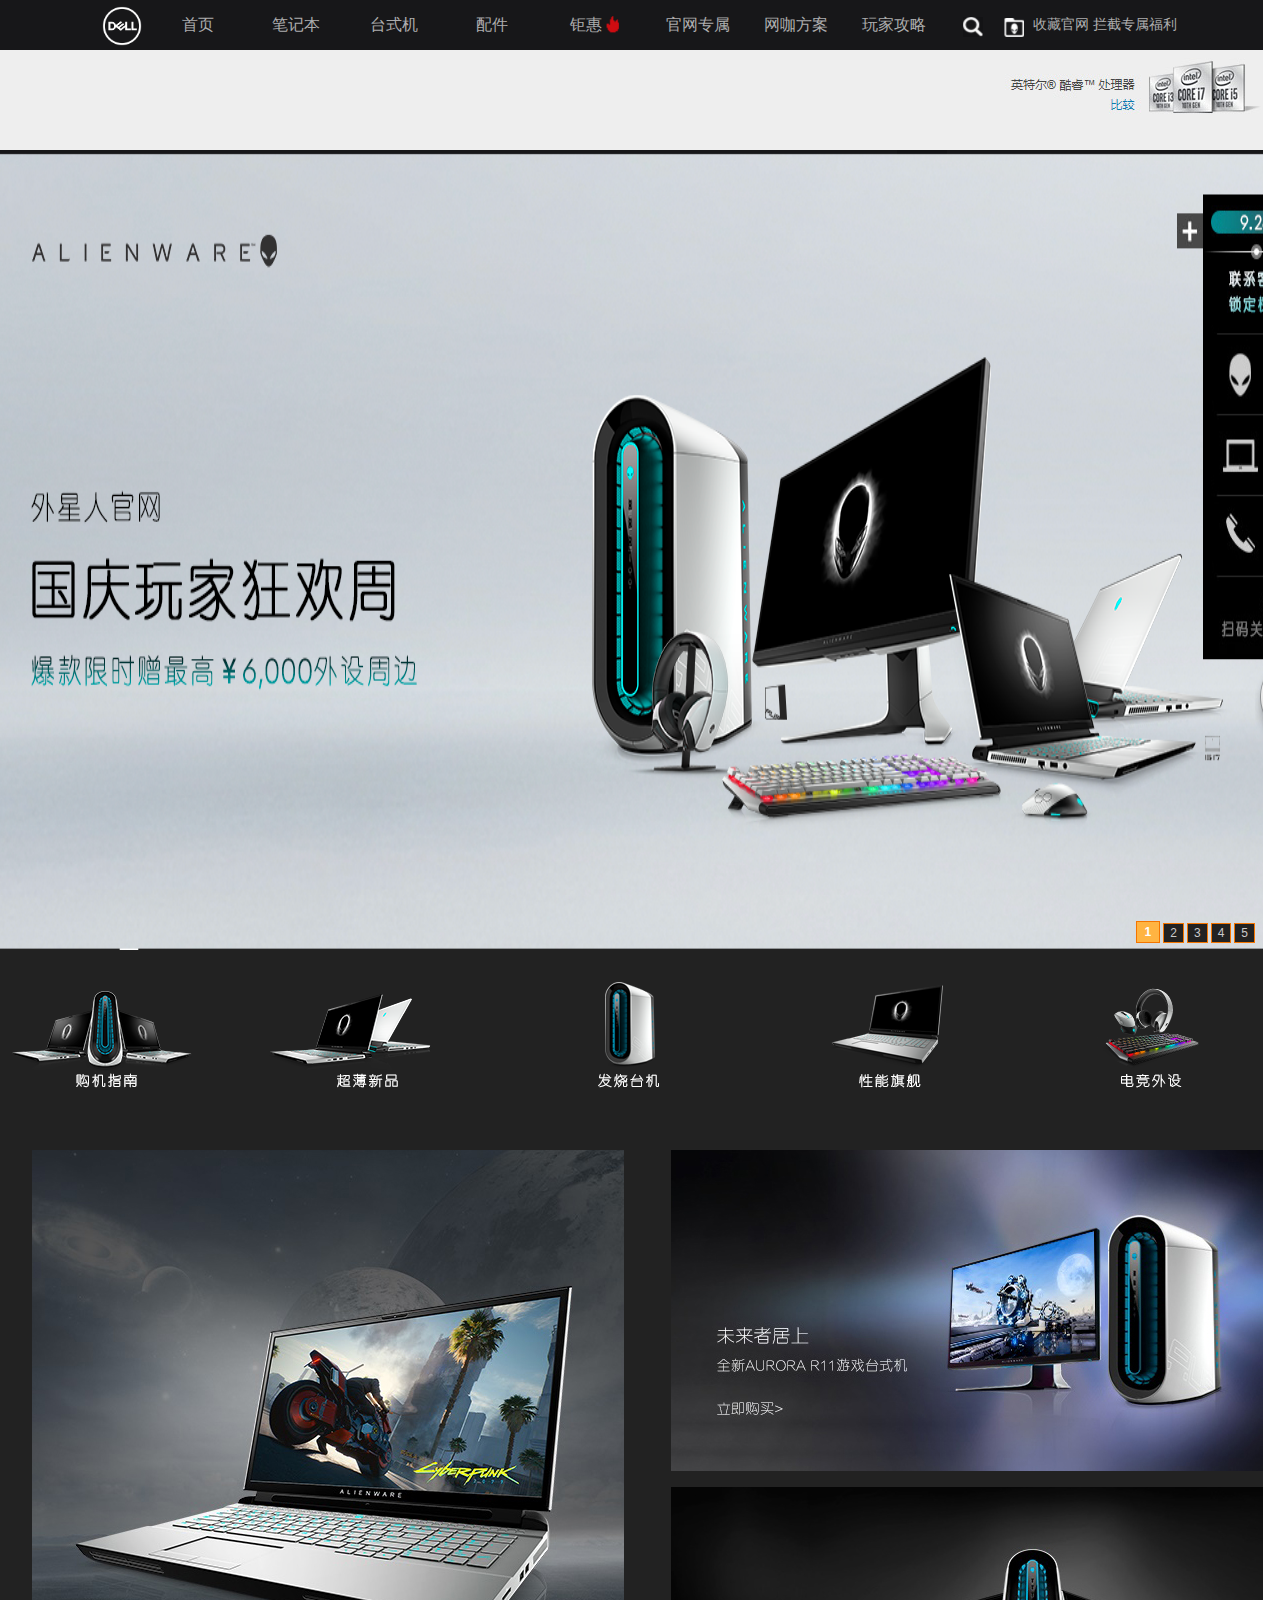
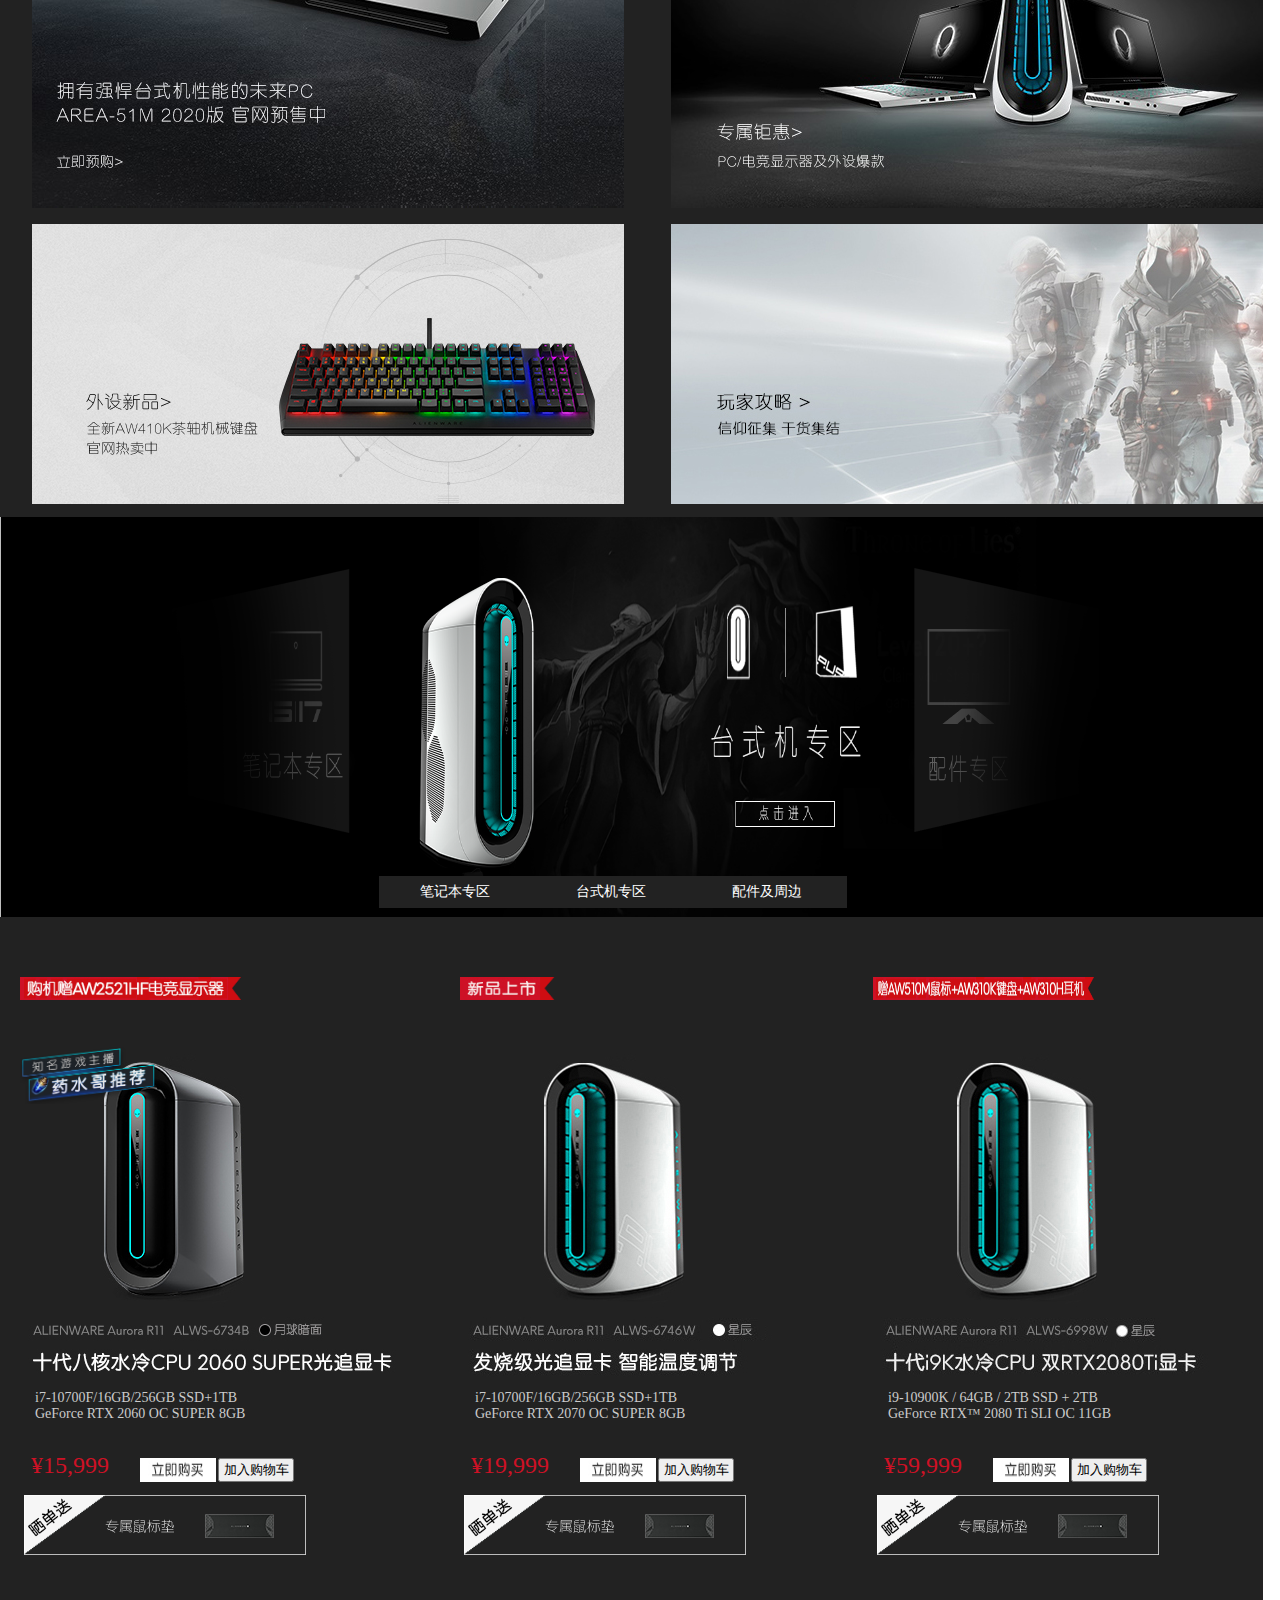
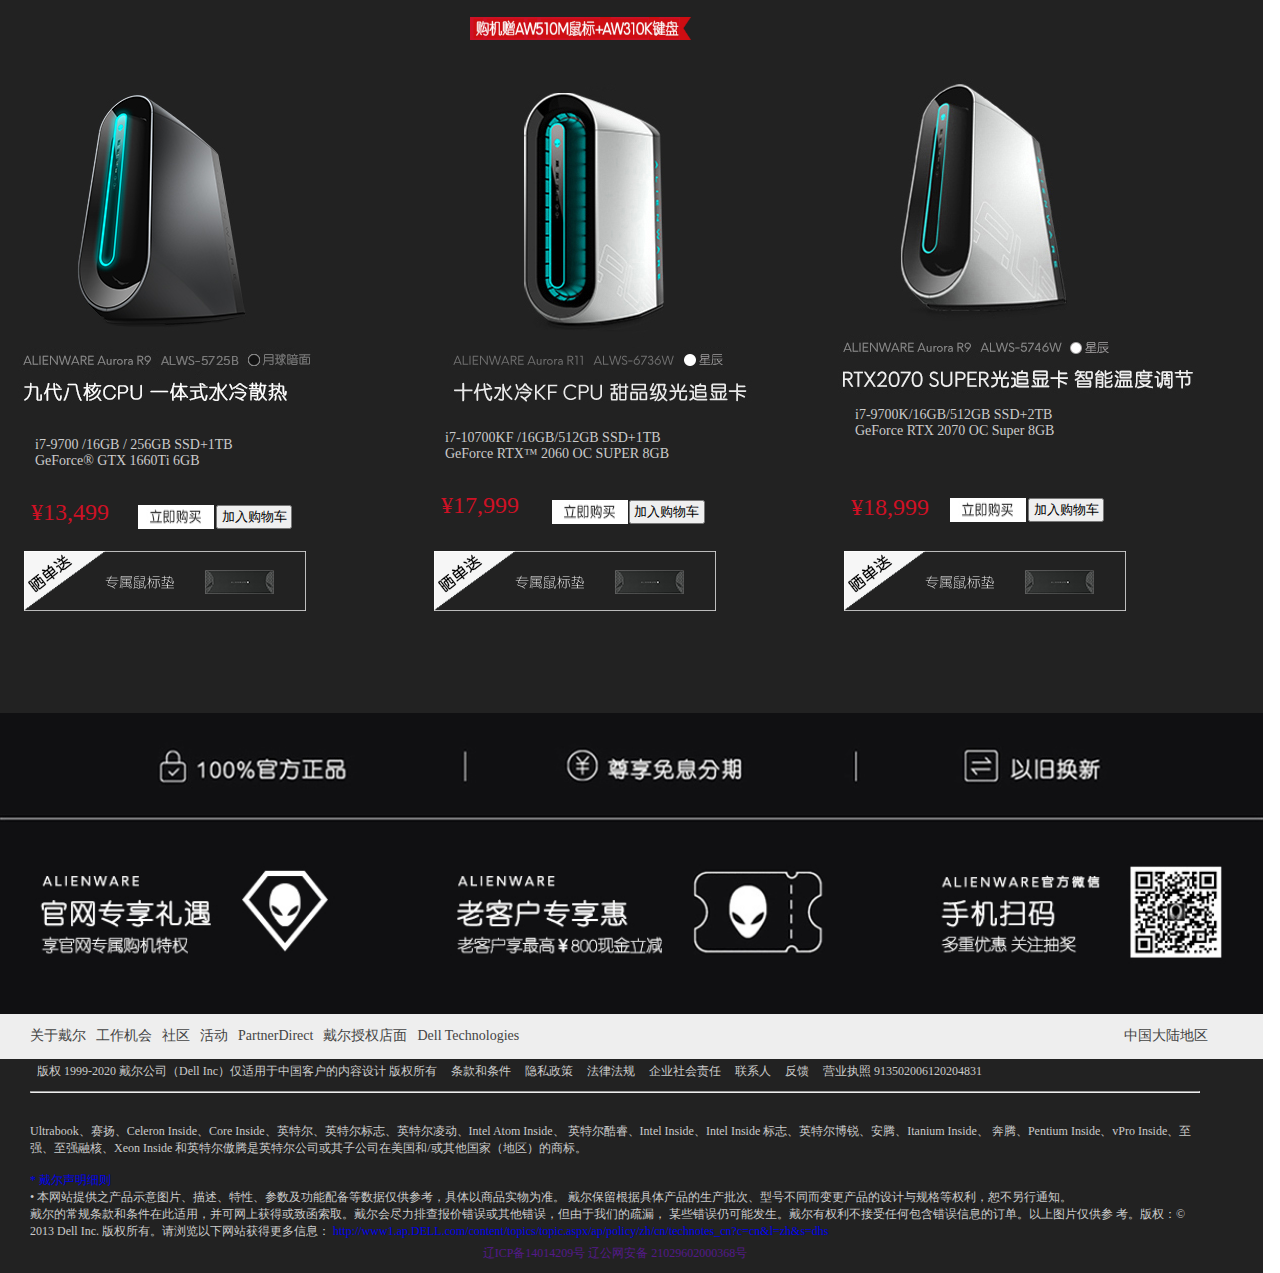
<file: index.html>
<!DOCTYPE html>
<html lang="en">
<head>
    <meta charset="UTF-8">
    <meta name="viewport" content="width=device-width, initial-scale=1.0">
    <title>外星人-首页</title>
    <link rel="stylesheet" href="css/index.min.css">
    <link rel="stylesheet" href="css/reset.css">
    <script src="js/require.js" async = 'true' defer data-main = "js/main"></script>
</head>
<body>
  <!-- header -->
<div id="fullbox">
<div id ="headerbox">
  <div id="header">
    <a href="" id="one" >
        <img src="images/ia_100000000.png" alt="">
    </a>
    <ul>
      <li id="firstli"><a href="">首页</a></li>
      <li id="two">
        <a href="">笔记本</a>
        <ul id="show">
          <li><a href=""><img src="images/11.png" alt=""></a></li>
          <li><a href=""><img src="images/22.png" alt=""></a></li>
          <li><a href=""><img src="images/33.png" alt=""></a></li>
        </ul>
      </li>
      <li id="three">
        <a href="index1.html">台式机</a>
        <ul id="hide">
          <li>
            <a href=""><img src="images/77.png" alt=""></a>
          </li>
          <li>
            <a href=""><img src="images/88.png" alt=""></a>
          </li>
        </ul>
      </li>
      <li><a href="">配件</a></li>
      <li id="img"><a href="">钜惠
            <img src="images/1_03.png" alt="">
          </a>
      </li>
      <li><a href="">官网专属</a></li>
      <li><a href="">网咖方案</a></li>
      <li><a href="">玩家攻略</a></li>
      <li id="search">
        <a href="">
          <img src="images/1_05.png" alt="">
        </a>
      </li>
      <li id="lastli">
        <img src="../images/1_07.png" alt="">
        <a href="">收藏官网  拦截专属福利</a>
      </li>
    </ul>
  </div>
</div>
<div id="topbox">
  <div id="top">
      <img src="images/ia_100000001.jpg" alt="">
  </div>
</div>
<!-- banner -->
<div id="banner">
  <ul>
    <li><a href=""><img src="images/1.png" alt=""></a></li>
    <li><a href=""><img src="images/2.png" alt=""></a></li>
    <li><a href=""><img src="images/3.png" alt=""></a></li>
    <li><a href=""><img src="images/4.png" alt=""></a></li>
    <li><a href=""><img src="images/5.png" alt=""></a></li>
  </ul>

  <ol>
  <!-- 页面上显示的小按钮，代表显示了第一张图片 -->
    <li class="active">1</li>
    <li>2</li>
    <li>3</li>
    <li>4</li>
    <li>5</li>
  </ol>
</div>
<div class="bottom">
  <ul>
    <li class="s1">
      <a href="">
        <img src="images/ia_100000124.jpg" alt="">
      </a>
    </li>
  </ul>
</div>
<!-- center -->
<div id="center">
  <div id="centerleft">
    <a href="">
      <img src="images/ia_100000011.jpg" alt="">
    </a>
    <a href="">
      <img src="images/ia_100000013.jpg" alt="">
    </a>
  </div>
  <div id="centerright">
    <a href="">
      <img src="images/ia_100000014.jpg" alt="">
    </a>
    <a href="">
      <img src="images/ia_100000015.jpg" alt="">
    </a>
    <a href="">
      <img src="images/ia_100000016.jpg" alt="">
    </a>
  </div>
  <div id="centerbottom">
    <a href="">
      <img src="images/ia_100000131.jpg" alt="">
    </a>
    <a href="">
      <ul>
        <li>笔记本专区</li>
        <li>台式机专区</li>
        <li>配件及周边</li>
      </ul>
    </a>
  </div>
</div>
<!-- content -->
<!-- 商品列表 -->
<div id="list">
  <div id="listtopleft">
    <img src="images/ia_100000048.png" alt="">
    
    <div>
      <img src="images/ia_100000049.jpg" alt="">
      <img src="images/ia_100000047.png" alt="">
    </div>
    <h3>i7-10700F/16GB/256GB SSD+1TB 
      <br>GeForce RTX 2060 OC SUPER 8GB
    </h3>
    <div id="price">¥15,999</div>
    <div id="buy">
      <a href="">
        <img src="images/ia_100000050.jpg" alt="">
        <button class ="btn1">加入购物车</button>
      </a>
    </div>
    <div id="gift">
      <img src="images/ia_100000069.png" alt="">
    </div>
  </div>
  
  <div id="listtopcenter">
    <img src="images/ia_100000085.png" alt="">
    
    <div>
      <img src="images/ia_100000053.jpg" alt="">
    </div>
    <h3>i7-10700F/16GB/256GB SSD+1TB 
      <br>GeForce RTX 2070 OC SUPER 8GB
    </h3>
    <div id="price">¥19,999</div>
    <div id="buy">
      <a href="index1.html">
        <img src="images/ia_100000050.jpg" alt="">
        <button class ="btn2">加入购物车</button>
      </a>
    </div>
    <div id="gift">
      <img src="images/ia_100000069.png" alt="">
    </div>
  </div>

  <div id="listtopright">
    <img src="images/ia_100000056.png" alt="">
    
    <div>
      <img src="images/ia_100000057.jpg" alt="">
    </div>
    <h3> i9-10900K / 64GB / 2TB SSD + 2TB 
      <br>GeForce RTX™ 2080 Ti SLI OC 11GB
    </h3>
    <div id="price">¥59,999</div>
    <div id="buy">
      <a href="">
        <img src="images/ia_100000050.jpg" alt="">
        <button class="btn3">加入购物车</button>
      </a>
    </div>
    <div id="gift">
      <img src="images/ia_100000069.png" alt="">
    </div>
  </div>
  <!-- listbottom -->
  <div id="listbottomleft">
    <div>
      <img src="images/ia_100000060.jpg" alt="">
    </div>
    <h3> i7-9700 /16GB / 256GB SSD+1TB 
      <br>GeForce® GTX 1660Ti 6GB 
    </h3>
    <div id="price">¥13,499</div>
    <div id="buy">
      <a href="">
        <img src="images/ia_100000050.jpg" alt="">
        <button class="btn4">加入购物车</button>
      </a>
    </div>
    <div id="gift">
      <img src="images/ia_100000069.png" alt="">
    </div>
  </div>
  
  <div id="listbottomcenter">
    <img src="images/ia_100000063.png" alt="">
    
    <div>
      <img src="images/ia_100000064.jpg" alt="">
    </div>
    <h3> i7-10700KF /16GB/512GB SSD+1TB 
      <br>GeForce RTX™ 2060 OC SUPER 8GB 
    </h3>
    <div id="price">¥17,999</div>
    <div id="buy">
      <a href="">
        <img src="images/ia_100000050.jpg" alt="">
        <button class="btn5">加入购物车</button>
      </a>
    </div>
    <div id="gift">
      <img src="images/ia_100000069.png" alt="">
    </div>
  </div>

  <div id="listbottomright">
    <div>
      <img src="images/ia_100000067.jpg" alt="">
    </div>
    <h3>  i7-9700K/16GB/512GB SSD+2TB 
      <br>GeForce RTX 2070 OC Super 8GB 
    </h3>
    <div id="price">¥18,999</div>
    <div id="buy">
      <a href="">
        <img src="images/ia_100000050.jpg" alt="">
        <button class ="btn6">加入购物车</button>
      </a>
    </div>
    <div id="gift">
      <img src="images/ia_100000069.png" alt="">
    </div>
  </div>
</div>
<!-- bottom -->
<div id="bottomtop">
  <img src="images/ia_100000139.jpg" alt="">
</div>
<div id="bottomcenter">
  <ul>
    <li><a href="">关于戴尔</a></li>
    <li><a href="">工作机会</a></li>
    <li><a href="">社区</a></li>
    <li><a href="">活动</a></li>
    <li><a href="">PartnerDirect</a></li>
    <li><a href="">戴尔授权店面</a></li>
    <li><a href="">Dell Technologies</a></li>
    <li id="lastli"><a href="">中国大陆地区</a></li>
  </ul>
  
</div>
<div id="bottommenu">
  <ul>
    <li><a href="">版权 1999-2020 戴尔公司（Dell Inc）仅适用于中国客户的内容设计 版权所有</a></li>
    <li><a href="">条款和条件</a></li>
    <li><a href="">隐私政策</a></li>
    <li><a href="">法律法规</a></li>
    <li><a href="">企业社会责任</a></li>
    <li><a href="">联系人</a></li>
    <li><a href="">反馈</a></li>
    <li><a href="">营业执照 913502006120204831</a></li>
  </ul>
</div>
<div id="footerbox">
  <div id="footer">
    <hr>
    <br>
    <br>
    Ultrabook、赛扬、Celeron Inside、Core Inside、英特尔、英特尔标志、英特尔凌动、Intel Atom Inside、
    英特尔酷睿、Intel Inside、Intel Inside 标志、英特尔博锐、安腾、Itanium Inside、
    奔腾、Pentium Inside、vPro Inside、至强、至强融核、Xeon Inside 和英特尔傲腾是英特尔公司或其子公司在美国和/或其他国家（地区）的商标。
    <br>
    <br>
    <a href="http://www.dell.com.cn/product_information" target="_blank">* 戴尔声明细则</a>
  
    <!-- <a href="">*戴尔声明细则</a> -->
    <br>
    • 本网站提供之产品示意图片、描述、特性、参数及功能配备等数据仅供参考，具体以商品实物为准。
    戴尔保留根据具体产品的生产批次、型号不同而变更产品的设计与规格等权利，恕不另行通知。
    <br>
    戴尔的常规条款和条件在此适用，并可网上获得或致函索取。戴尔会尽力排查报价错误或其他错误，但由于我们的疏漏，
    某些错误仍可能发生。戴尔有权利不接受任何包含错误信息的订单。以上图片仅供参
    考。版权：© 2013 Dell Inc.
    版权所有。请浏览以下网站获得更多信息：
    <a href="http://www1.ap.DELL.com/content/topics/topic.aspx/ap/policy/zh/cn/technotes_cn?c=cn&amp;l=zh&amp;s=dhs" target="_blank">
      http://www1.ap.DELL.com/content/topics/topic.aspx/ap/policy/zh/cn/technotes_cn?c=cn&amp;l=zh&amp;s=dhs</a>
    <p>
      <a href="">辽ICP备14014209号</a>
      <a href="">辽公网安备 21029602000368号</a>
    </p>
  </div>
</div>
</div>
</body>
</html>
</file>
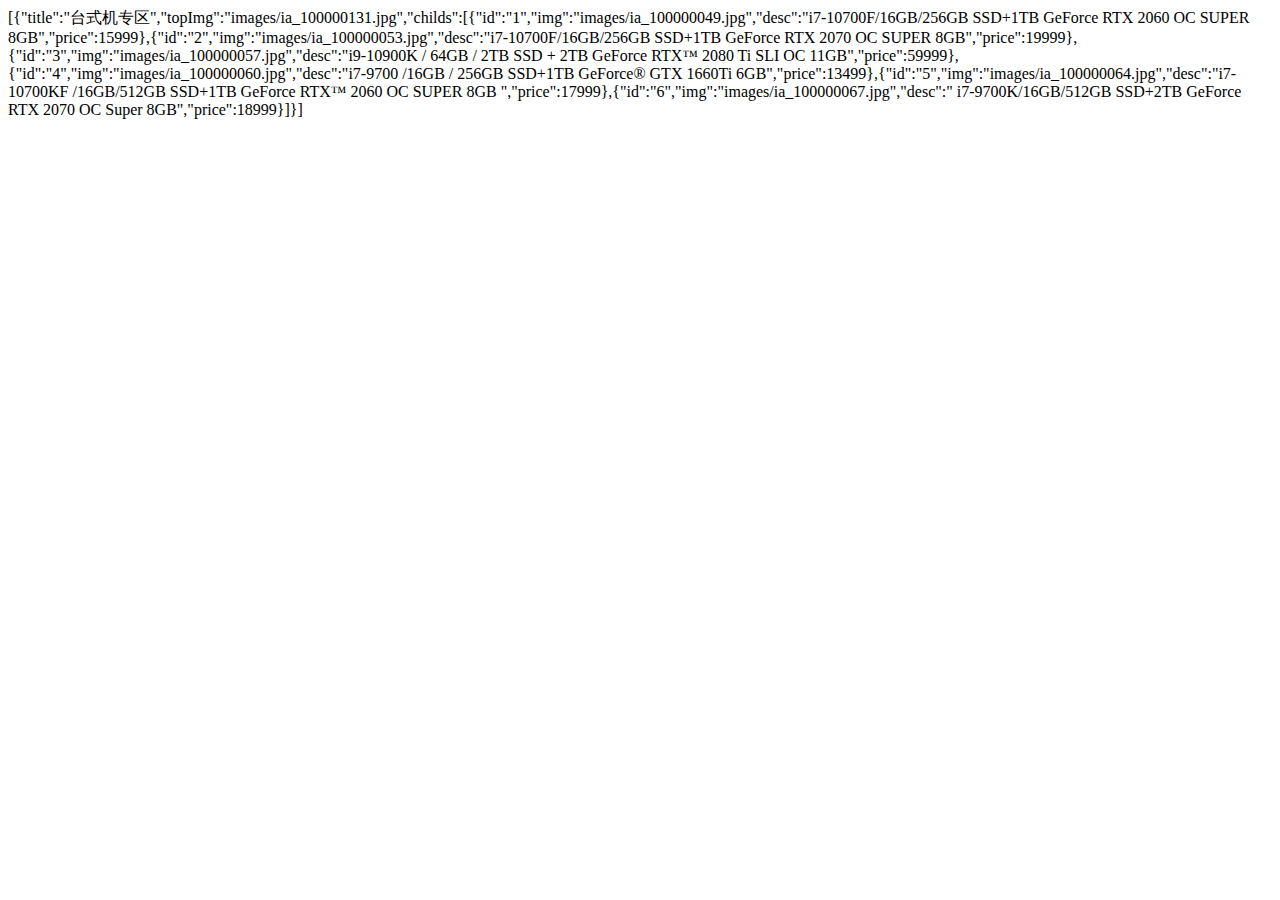
<file: data.html>
<!DOCTYPE html>
<html lang="en">
<head>
    <meta charset="UTF-8">
    <meta name="viewport" content="width=device-width, initial-scale=1.0">
    <title>Document</title>
    <script>
        // 自行写数据
    var arr = [
        {
            title:'台式机专区',
            topImg:'images/ia_100000131.jpg',
            childs:[{
                id:'1',
                img:'images/ia_100000049.jpg',
                desc:'i7-10700F/16GB/256GB SSD+1TB  GeForce RTX 2060 OC SUPER 8GB',
                price:15999,
            },{
                id:'2',
                img:'images/ia_100000053.jpg',
                desc:'i7-10700F/16GB/256GB SSD+1TB   GeForce RTX 2070 OC SUPER 8GB',
                price:19999, 
            },{
                id:'3',
                img:'images/ia_100000057.jpg',
                desc:'i9-10900K / 64GB / 2TB SSD + 2TB  GeForce RTX™ 2080 Ti SLI OC 11GB',
                price:59999,  
            },{
                id:'4',
                img:'images/ia_100000060.jpg',
                desc:'i7-9700 /16GB / 256GB SSD+1TB GeForce® GTX 1660Ti 6GB',
                price:13499,   
            },{
                id:'5',
                img:'images/ia_100000064.jpg',
                desc:'i7-10700KF /16GB/512GB SSD+1TB GeForce RTX™ 2060 OC SUPER 8GB ',
                price:17999,     
            },{
                id:'6',
                img:'images/ia_100000067.jpg',
                desc:'  i7-9700K/16GB/512GB SSD+2TB  GeForce RTX 2070 OC Super 8GB',
                price:18999     
            }]
        }];
        var str = JSON.stringify(arr);
        document.write(str);
    </script>
</head>
<body>
    
</body>
</html>
</file>
<file: css/index.min.css>
#fullbox1,#headerbox{width:1200px}#fullbox,#headerbox,#headerbox #header{background-color:#171719}#headerbox #header ul #three ul,#headerbox #header ul #two ul{width:500px;height:126px;top:50px;display:none;z-index:999;position:absolute;overflow:hidden}#topbox,#topbox #top{height:100px;background-color:#eee;clear:both;margin:0 auto}#headerbox #header ul li a:hover,#headerbox1,#headerbox1 #header1,#topbox,#topbox #top{background-color:#eee}#banner,#big,#box ul,#headerbox #header ul #three ul,#headerbox #header ul #two ul,.car .name span,.hid,.logo,.pro_name{overflow:hidden}#box li,.car .check i,.car .ctrl a,ol li{cursor:pointer}#banner,#center #centerbottom,#headerbox #header ul,#headerbox #header ul #three,#headerbox #header ul #two,#list #listtopleft,.active{position:relative}html{height:100%}body{height:3000px}#fullbox{width:1263px}*{margin:0;padding:0}#headerbox #header{height:50px;width:1263px;margin:0 auto;clear:both}#headerbox #header #one img{height:44px;margin-top:4px;float:left;position:relative;margin-left:100px}#headerbox #header ul{height:45px;float:left}#headerbox #header ul #img a{width:98px;text-indent:24px;text-align:left}#headerbox #header ul #img img{height:18px;width:13px;float:right;position:absolute;top:35%;left:46%}#headerbox #header ul li{float:left}#headerbox #header ul li a{display:block;height:50px;width:88px;text-align:center;line-height:50px;font-size:16px;color:#adadae;margin-left:10px}#headerbox #header ul #search a{display:block;width:50px}#headerbox #header ul #search img{height:20px;width:20px;position:absolute;top:38%;left:81.6%}#headerbox #header ul #two ul{left:-190px}#headerbox #header ul #two ul li{margin:0 26px}#headerbox #header ul #three ul img,#headerbox #header ul #two ul img{width:150px;height:120px;border-right:1px solid #adadae}#headerbox #header ul #three ul{left:-140px}#headerbox #header ul #three ul li{margin:0 26.5px}#headerbox #header ul #lastli{width:150px}#headerbox #header ul #lastli img{height:20px;width:20px;position:absolute;top:39%;left:85.7%}#headerbox #header ul #lastli a{display:block;width:150px;height:50px;margin-right:1px;margin-left:35px;text-align:left;font-size:14px;background-size:22px;background-position:left}#headerbox #header ul #lastli a:hover{color:#eee}#topbox #top{width:1263px}#topbox #top img{float:right}#banner{width:1263px;height:800px}ol{position:absolute;right:5px;bottom:5px}ol li{float:left;margin-right:3px;display:inline;background:#222;border:1px solid #f47500;padding:2px 6px;color:#cbcbcb;font-family:arial;font-size:12px}.active{padding:3px 8px;font-weight:700;color:#fff;background:#ffb442;bottom:2px}#banner ul li img{width:100%;height:800px;float:left}.bottom{width:100%;height:200px;background-color:#222}.bottom ul a{width:240px;height:160px;display:block}#big,#mark{display:none}.bottom ul img{margin-top:30px;margin-left:5px}#in,main form input:nth-child(1){margin-top:35px}#center{background-color:#222}#center #centerleft{width:592px;height:967px;float:left}#center #centerleft img{margin-left:32px;margin-bottom:16px;margin-right:20px}#center #centerright{width:592px;height:966px;float:right}#center #centerright img{margin-right:25px;margin-bottom:16px}#center #centerbottom{width:1263px}#center #centerbottom img{width:1263px;height:400px}#center #centerbottom ul{width:468px;height:32px;position:absolute;left:30%;top:97%;background-color:#222}#center #centerbottom ul li{float:left;width:152px;height:32px;text-align:center;line-height:32px;font-size:14px;color:#fff;margin-right:4px}#list{width:1263px;height:1396px;background-color:#222}#list #listtopleft{width:400px;height:700px;background-color:#222;margin-left:10px;float:left}#list #listtopleft img:nth-child(1){width:221px;height:23px;margin-top:60px;margin-left:10px}#list #listtopleft div{width:400px;height:380px}#list #listtopleft div img:nth-child(1){width:380px;height:340px;margin-top:37px;clear:both}#list #listtopleft div img:nth-child(2){width:140px;height:57px;position:absolute;left:10px;top:130px}#list #listtopleft h3{width:370px;height:52px;margin:10px 25px;color:#cbcbcb;font-size:14px}#list #listtopleft #price{width:106px;height:29px;float:left;font-size:24px;color:#ce1125;margin-left:21px}#list #listtopleft #buy{width:96px;height:74px}#list #listtopleft #buy img{width:76px;height:24px;position:absolute;left:30%;top:72%}#list button{width:76px;height:24px}#list #listtopleft #buy .btn1{width:76px;height:24px;position:absolute;left:52%;top:77.3%}#list #listbottomcenter,#list #listbottomleft,#list #listbottomright{height:600px;background-color:#222}#list #listbottomcenter div,#list #listbottomleft div,#list #listbottomright div,#list #listtopcenter div,#list #listtopright div{width:400px;height:380px}#list #listbottomcenter h3,#list #listbottomleft h3,#list #listbottomright h3,#list #listtopcenter h3,#list #listtopright h3{width:370px;height:52px;margin:10px 25px;color:#cbcbcb}#list #listbottomcenter #price,#list #listbottomleft #price,#list #listbottomright #price,#list #listtopcenter #price,#list #listtopright #price{width:106px;height:29px;margin-left:21px;color:#ce1125;float:left}#list #listbottomcenter #buy,#list #listbottomleft #buy,#list #listbottomright #buy,#list #listtopcenter #buy,#list #listtopright #buy{width:96px;height:74px}#list #listbottomcenter #gift img,#list #listbottomleft #gift img,#list #listbottomright #gift img,#list #listtopcenter #gift img,#list #listtopleft #gift img,#list #listtopright #gift img{width:282px;height:60px;margin-left:10px;margin-top:60px;position:absolute}#list #listtopleft #gift img{left:1%;top:74%}#list #listtopcenter{width:400px;height:700px;background-color:#222;position:relative;margin-left:40px;float:left}#list #listtopcenter img:nth-child(1){width:221px;height:23px;margin-top:60px;margin-left:10px}#list #listtopcenter div img:nth-child(1){width:380px;height:340px;margin-top:37px;clear:both}#list #listtopcenter div img:nth-child(2){width:140px;height:57px;position:absolute;left:10px;top:130px}#list #listtopcenter h3{font-size:14px}#list #listtopcenter #price{font-size:24px}#list #listtopcenter #buy img{width:76px;height:24px;position:absolute;left:30%;top:72%}#list #listtopcenter #buy .btn2{position:absolute;left:52%;top:77.3%}#list #listtopcenter #gift img{left:1%;top:74%}#list #listtopright{width:400px;height:700px;background-color:#222;position:relative;margin-left:10px;float:right}#list #listtopright img:nth-child(1){width:221px;height:23px;margin-top:60px;margin-left:10px}#list #listtopright div img:nth-child(1){width:380px;height:340px;margin-top:37px;clear:both}#list #listtopright div img:nth-child(2){width:140px;height:57px;position:absolute;left:10px;top:130px}#list #listtopright h3{font-size:14px}#list #listtopright #price{font-size:24px}#list #listtopright #buy img{width:76px;height:24px;position:absolute;left:30%;top:72%}#list #listtopright #buy .btn3{position:absolute;left:52%;top:77.3%}#list #listtopright #gift img{left:1%;top:74%}#list #listbottomleft{width:400px;position:relative;margin-left:10px;margin-top:30px;float:left}#list #listbottomleft div img:nth-child(1){width:380px;height:340px;margin-top:20px;clear:both}#list #listbottomleft div img:nth-child(2){width:140px;height:57px;position:absolute;left:10px;top:130px}#list #listbottomleft h3{font-size:14px}#list #listbottomleft #price{font-size:24px}#list #listbottomleft #buy img{width:76px;height:24px;position:absolute;left:32%;top:73%}#list #listbottomleft #buy .btn4{position:absolute;left:51.6%;top:76.3%}#list #listbottomleft #gift img{left:1%;top:74%}#list #listbottomcenter{width:400px;position:relative;margin-left:10px;float:left}#list #listbottomcenter img:nth-child(1){width:221px;height:23px;margin-left:50px}#list #listbottomcenter div img:nth-child(1){width:380px;height:340px;margin-top:27px;margin-left:20px;clear:both}#list #listbottomcenter div img:nth-child(2){width:140px;height:57px;position:absolute;left:10px;top:130px}#list #listbottomcenter h3{font-size:14px}#list #listbottomcenter #price{font-size:24px}#list #listbottomcenter #buy img{width:76px;height:24px;position:absolute;left:28%;top:76%}#list #listbottomcenter #buy .btn5{position:absolute;left:52.2%;top:80.5%}#list #listbottomcenter #gift img{left:1%;top:79%}#list #listbottomright{width:400px;position:relative;margin-left:10px;float:left}#list #listbottomright div img:nth-child(1){width:380px;height:340px;margin-top:37px;clear:both}#list #listbottomright div img:nth-child(2){width:140px;height:57px;position:absolute;left:10px;top:130px}#list #listbottomright h3{font-size:14px}#list #listbottomright #price{font-size:24px;margin-top:25px}#list #listbottomright #buy img{width:76px;height:24px;position:absolute;left:30%;top:74%}#list #listbottomright #buy .btn6{position:absolute;left:49.6%;top:80.2%}#list #listbottomright #gift img{left:1%;top:79%}#bottomtop img{width:1263px}#bottomcenter{width:1263px;height:45px;background:#EEE;clear:both}#bottomcenter ul,#bottommenu ul{padding:0 15px;margin-left:15px}#bottomcenter ul li{float:left;padding:12px 10px 12px 0}#bottomcenter ul li a{font-size:14px;color:#444}#bottommenu ul li a,#footerbox #footer,#footerbox #footer p{font-size:12px;color:#cbcbcb}#bottomcenter ul #lastli{float:right;margin-right:30px}#bottommenu{width:1263px;height:32px;background:#222;clear:both}#bottommenu ul li{float:left;padding:2px 7px}#footerbox{width:1263px;height:182px;background-color:#222}#footerbox #footer{width:1170px;height:152px;margin-left:30px}#footerbox #footer p{text-align:center;margin-top:5px}#headerbox1{width:1263px}#goods #buy,#headerbox1 #header1 #other,main form #forget{position:relative}#headerbox1 #header1 #other ul li,#message #message2 li,#navbox #nav ul li{float:left}#navbox #nav ul #big1,#navbox #nav ul #big2{float:right;width:194px;height:28px;position:absolute;top:20%;left:83%}#navbox #nav ul #big1 #txt,#navbox #nav ul #big2 #txt{text-indent:15px;font-size:10px;color:#838383;text-align:start;line-height:25px;width:190px;height:25px;border-radius:20px;float:left}#big,#goods #small{width:382px;height:382px;border:1px solid #eee;top:280px;position:absolute}#navbox #nav ul #big1 #btn,#navbox #nav ul #big2 #btn{width:24px;height:24px;float:right;position:absolute;top:10%;left:78%;background-image:url(images/ia_200000024.png)}#goods{width:1263px;height:2000px}#goods #small{margin:0 auto;left:130px}#goods #small img{width:382px;height:382px}#mark{width:200px;height:200px;background-color:#fff;opacity:.5;filter:opacity=50;position:absolute;top:0;left:0}#big{left:530px;z-index:1}#big img{width:800px;height:800px;position:absolute}#goods #buy h1{width:360px;height:50px;color:#444;font-size:18px;font-weight:bolder;position:absolute;left:550px;top:40px}#goods #buy h2{width:360px;height:27px;color:#888;font-size:12px;padding:5px 0;font-weight:700;position:absolute;left:550px;top:90px}#goods #buy h3{width:360px;height:20px;position:absolute;left:542px;top:115px;color:#ce1126}#goods #buy #price1{width:360px;height:73px;background-color:#f8f8f8;position:absolute;left:542px;top:115px}#goods #buy #price1 p{width:340px;height:36px;margin-top:10px}#goods #buy #price1 p span:nth-child(1){font-size:10px;margin-right:25px;margin-left:15px}#goods #buy #price1 p span:nth-child(2){font-size:26px;font-weight:bolder;color:#ce1125}#goods #buy #price1 #flower{width:340px;height:22px;font-size:10px;color:#ce1125;margin-left:13px}#goodslist{margin:5px 0;clear:both;overflow:hidden;width:360px;height:148px;position:absolute;left:590px;top:200px}#buy #set{width:40px;height:17px;font-size:12px;color:#888;display:inline;position:absolute;left:550px;top:210px}#goodslist a{border:1px solid #b8b7bd;font-size:12px;color:#444;margin:0 5px 5px 0;padding:1px 5px;float:left;line-height:28px;height:28px;display:block;position:relative}#goodslist a em{color:#ce1125;font-size:12px}#car2{width:360px;height:70px;color:#0000;position:absolute;left:560px;top:390px}#car2 a{display:block;width:170px;height:40px;color:#fff;font-size:16px;line-height:40px;text-align:center}#car2 a:nth-child(1){background-color:#56a025}#car2 a:nth-child(2){background-color:#0085c3;position:absolute;left:200px;top:0;color:#fff}#fullbox1{height:500px;z-index:2}#headerbox1 #header1{width:1120px;height:37px;font-size:12px;margin:0 auto}#headerbox1 #header1 #sign{width:122px;height:37px}#headerbox1 #header1 #sign span{text-align:center;line-height:37px}#headerbox1 #header1 #other ul{width:622px;height:37px;line-height:37px;text-align:center;position:absolute;top:-30px;left:600px;float:right}#headerbox1 #header1 #other ul li a{display:block;line-height:20px;text-align:center;height:20px;padding:0 4px}#headerbox1 #header1 #other ul #first,#headerbox1 #header1 #other ul #three{width:64px}#headerbox1 #header1 #other ul #second{width:98px}#headerbox1 #header1 #other ul #four{width:88px}#headerbox1 #header1 #other ul #five{width:74px}#headbox1{width:1263px;height:100px;clear:both;background:#fff}#headbox1 #head1{width:1140px;height:100px;background-color:#fff;margin:0 auto}#headbox1 #head1 #logo{float:left;position:relative}#headbox1 #head1 #logo a:nth-child(2){position:absolute;top:74%;left:.3%}#headbox1 #head1 #win10{float:right}#navbox{width:1263px;clear:both;background:#0085c3}#navbox #nav{height:38px;width:1120px;background-color:#0085c3;margin:0 auto;clear:both}#navbox #nav ul{width:1120px;float:left;position:relative}#navbox #nav ul li:nth-child(1){width:133px;height:38px}#navbox #nav ul li:nth-child(2),#navbox #nav ul li:nth-child(4),#navbox #nav ul li:nth-child(5){width:72px;height:38px}#navbox #nav ul li:nth-child(3){width:82px;height:38px}#navbox #nav ul li:nth-child(6),#navbox #nav ul li:nth-child(7){width:100px;height:38px}#navbox #nav ul li:nth-child(8){width:118px;height:38px}#navbox #nav ul li:nth-child(9){width:176px;height:38px}#navbox #nav ul li a{display:block;text-align:center;line-height:38px;font-size:14px;color:#fff;margin-left:1px}#navbox #nav ul #big #btn img{position:absolute;top:10%;left:100px}#headerbottombox1{width:1263px;height:70px;background:#f8f8f8}#headerbottombox1 #headerbottom1{width:965px;height:70px;position:relative}#headerbottombox1 #headerbottom1 ul{float:left;width:705px;height:33px;padding:8px 15px;margin-left:30px}#headerbottombox1 #headerbottom1 ul li{float:left;margin:0 10px;padding:0 5px}#headerbottombox1 #headerbottom1 ul a:nth-child(1){width:24px;height:17px}#headerbottombox1 #headerbottom1 ul a:nth-child(2){width:127px;height:14px}#headerbottombox1 #headerbottom1 ul a:nth-child(3){width:432px;height:17px}#headerbottombox1 #headerbottom1 ul li a{font-size:12px;color:#0085C3}#headerbottombox1 #headerbottom1 #logoimages{float:right;position:absolute;left:90%}#message{width:1263px;height:1000px}#message #step{width:965px;height:50px;margin:25px auto 0}#message #step #bigstep{width:965px;height:23px;border-radius:50px}#message #step #bigstep #prev{width:321px;height:23px;background-color:#838383;border-radius:50px 0 0 50px}#message #step #bigstep #next{width:644px;height:23px;float:right;margin-top:-23px;background-color:#c8c8c8;border-radius:0 50px 50px 0}#message #step li{float:left;font-size:14px;color:#838383}#message #step li:nth-child(1){width:321px;height:27px;line-height:27px;text-align:center;font-weight:bolder;color:#000}#message #step li:nth-child(2),#message #step li:nth-child(3){width:321px;height:27px;line-height:27px;text-align:center}#message #message1{width:965px;height:40px;background-color:#c8c8c8;margin:0 auto;border-bottom:dashed #adadae 1px}#message #message1 li{float:left;font-size:12px;color:#000;font-weight:700}#message #message1 li:nth-child(1){width:184px;height:40px}#message #message1 li:nth-child(2),#message #message1 li:nth-child(3){width:172px;height:40px;line-height:40px;text-align:center}#message #message1 li:nth-child(4){width:92px;height:40px;line-height:40px;text-align:center}#message #message1 li:nth-child(5){width:115px;height:40px;line-height:40px;text-align:center}#message #message1 li:nth-child(6){width:137px;height:40px;line-height:40px;text-align:center}#message #message1 li:nth-child(7){width:93px;height:40px;line-height:40px;text-align:center}#message #message2{width:965px;height:104px;line-height:104px;text-align:center;margin:0 auto}#message #message2 li:nth-child(1){width:184px;height:104px}#message #message2 img{width:79px;height:79px;border:1px #adadae}#message #message2 li:nth-child(2),#message #message2 li:nth-child(3){width:172px;height:104px;font-size:12px}#message #message2 li:nth-child(2) #muchfont{display:block;color:#0085C3}#message #message2 li:nth-child(4){width:92px;height:104px;border:1px #adadae;position:relative}#message #message2 li:nth-child(4) #firsta{display:block;border:1px solid #ccc;float:left;height:20px;width:20px;font-size:16px;line-height:20px;position:absolute;top:40px;color:#0085C3}#message #message2 li:nth-child(4) #lasta{display:block;border:1px solid #ccc;height:20px;width:20px;font-size:16px;line-height:20px;position:absolute;top:40px;left:41px;color:#0085C3}#message #message2 li:nth-child(4) input{width:20px;height:20px;border:1px solid #ccc;line-height:20px;text-align:center;position:absolute;top:40px;left:20px}#message #message2 li:nth-child(5){width:115px;height:104px;font-size:16px}#message #message2 li:nth-child(6){width:137px;height:104px;font-size:18px;font-weight:bolder;color:#ce1125}#message #message2 li:nth-child(7){width:93px;height:104px;font-size:12px}#message #result{width:965px;height:43px;margin:0 auto;background-color:#ccc;position:relative}#message #result span{float:left;font-size:18px}#message #result span:nth-child(1){width:134px;height:18px;text-align:center;line-height:18px;position:absolute;left:750px;top:17px}#message #result span:nth-child(2){width:80px;height:17px;color:#ce1125;font-weight:bolder;text-align:center;line-height:17px;position:absolute;left:850px;top:18px}main{height:650px;margin-left:200px}main article{float:left;width:870px;margin-top:30px;padding:40px 0 50px}main aside{height:67px;border-bottom:1px solid #ccc;text-align:center;line-height:67px;font-size:16px;color:#444}main aside img{width:50px;height:50px}main form{width:480px;margin-left:234px}main form #sign a{width:84px;height:20px;color:#0085C3;font-size:14px}main form input{height:33px;line-height:33px;width:258px;border:1px solid #ccc;padding:0 10px;font-size:14px;color:#444;border-radius:0}main form input:nth-child(2){margin-top:26px}main form p:nth-of-type(1){width:486px;height:48px;margin-top:30px}#in{background:#0085C3;height:35px;width:280px;line-height:35px;color:#fff;display:block;text-align:center;font-size:14px;border-radius:0}main form #forget a{position:absolute;width:86px;height:22px;font-size:14px;color:#444;left:210px;top:-19px}.box_head,.header,.logo{position:relative}.header{font-size:12px;border-bottom:2px solid #ff6700;background:#fff;color:#b0b0b0;z-index:20;height:100px}.header .container{position:relative;width:1226px;margin-right:auto;margin-left:auto}.header .container .header-logo{width:93px;margin-top:26px}.logo{display:block;width:55px;height:55px;background-color:#ff6700}.header-title{float:left;margin-top:26px;font-size:12px}.topbar-info{margin-top:30px;line-height:40px}.link{padding:0 5px;color:#757575;text-decoration:none}.left{float:left}.box_head{margin:0;height:50px;font-size:30px;font-weight:400;color:#757575;border-top:1px solid #e0e0e0}.box_head span{position:absolute;top:-20px;left:372px;height:40px;width:482px;line-height:40px;text-align:center;display:block;background-color:#f5f5f5;font-size:30px}#box{width:1240px;margin:20px auto}#box ul{margin-right:-14px}#box li{width:234px;float:left;margin-right:14px;padding:24px 0 20px;background:#FFF;text-align:center;position:relative;margin-bottom:14px}.pro_img{width:150px;height:150px;margin:0 auto 18px}.pro_name{display:block;text-overflow:ellipsis;white-space:nowrap;font-weight:400}.pro_name a{color:#333}.pro_price{color:#ff6700;margin:10px}.pro_rank{color:#757575;margin:10px}#box li:hover .add_btn{display:block}#box li:hover .pro_rank{opacity:0}#box li .add_btn:hover{background-color:#f60;color:#fff}.add_btn{height:22px;position:absolute;width:122px;bottom:28px;left:50%;margin-left:-61px;line-height:22px;display:none;color:#F60;font-size:12px;border:1px solid #f60}.car{width:1240px;margin:20px auto;background:#FFF}.car .check{width:50px}.car .check i{color:#fff;display:inline-block;width:18px;height:18px;line-height:18px;border:1px solid #e0e0e0;margin-left:24px;background-color:#fff;font-size:16px;text-align:center;vertical-align:middle;position:relative;top:-1px;font-family:iconfont}.i_acity{border-color:#ff6700!important;background-color:#ff6700!important}.car .img{width:190px}.car .img img{display:block;width:80px;height:80px;margin:3px auto}.car .name{width:300px}.car .name span{line-height:1;margin-top:8px;margin-bottom:8px;font-size:18px;font-weight:400;text-overflow:ellipsis;white-space:nowrap}.car .price{width:144px;text-align:right;padding-right:84px}.car .price span{color:#ff6700;font-size:16px}.car .number{width:150px}.car .subtotal{width:130px}.car .ctrl{width:105px;padding-right:25px;text-align:center}.car .ctrl a{font-size:20px;display:block;width:26px;height:26px;margin:30px auto;line-height:26px}.car .ctrl a:hover{color:#FFF;background:#ff6700;border-radius:50%}.head_row{height:70px;line-height:70px}.head_row,.row{border-bottom:solid 1px #e0e0e0}.row{height:86px;line-height:86px;padding:15px 0;margin:0}#sum_area #pay,#sum_area #pay_amout{width:250px;text-align:center;float:right;line-height:60px;height:60px}#sum_area{width:1240px;height:60px;background:#fff;margin:20px auto}#sum_area #pay{font-size:19px;background:#FF4B00;color:#fff}.count_d:hover,.count_i:hover{background:#E0E0E0;cursor:pointer}#sum_area #pay_amout{font-size:16px;color:#FF4B00}#sum_area #pay_amout #price_num{width:100px;height:60px;font-size:25px;color:#FF4B00}.item_count_i{height:85px;width:10%;float:left;margin-right:25px}.num_count{width:150px;height:40px;border:1.2px solid #E0E0E0;float:right;margin-top:21px}.count_i,.count_i:hover{width:30%;font-size:21px;color:#747474}.c_num,.count_i,.count_i:hover{height:40px;line-height:40px;float:left;text-align:center}.c_num{width:40%;font-size:16px;color:#747474}.count_d,.count_d:hover{width:30%;height:40px;line-height:40px;float:left;text-align:center;font-size:25px;color:#747474}.i_acity2{border-color:#ff6700!important;background-color:#ff6700!important}
</file>
